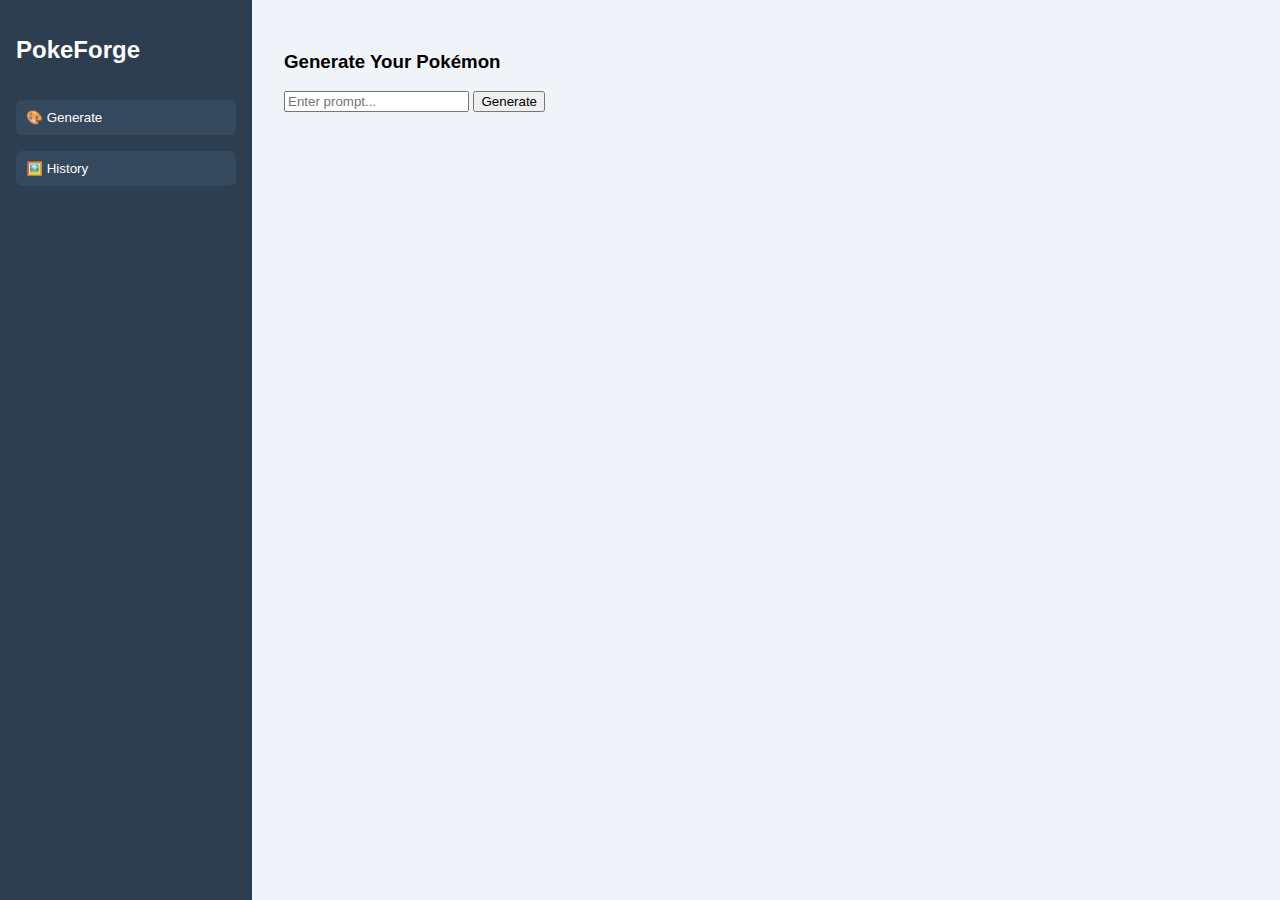
<file: templates/dashboard.html>
<!DOCTYPE html>
<html lang="en">
<head>
  <meta charset="UTF-8" />
  <meta name="viewport" content="width=device-width, initial-scale=1.0"/>
  <title>PokeForge Dashboard</title>
  <link rel="stylesheet" href="/static/styles.css">
</head>
<body>
  <div class="dashboard">
    <aside class="sidebar">
      <h2>PokeForge</h2>
      <button onclick="toggleTab('generate')">🎨 Generate</button>
      <button onclick="toggleTab('history')">🖼️ History</button>
    </aside>

    <main>
      <section id="generate" class="tab active">
        <h3>Generate Your Pokémon</h3>
        <input type="text" id="prompt" placeholder="Enter prompt..."/>
        <button onclick="generateImage()">Generate</button>
        <div id="imageContainer"></div>
      </section>

      <section id="history" class="tab">
        <h3>Your Generated Pokémon</h3>
        <div id="historyContainer"></div>
      </section>
    </main>
  </div>
  <script src="/static/script.js"></script>
</body>
</html>
</file>
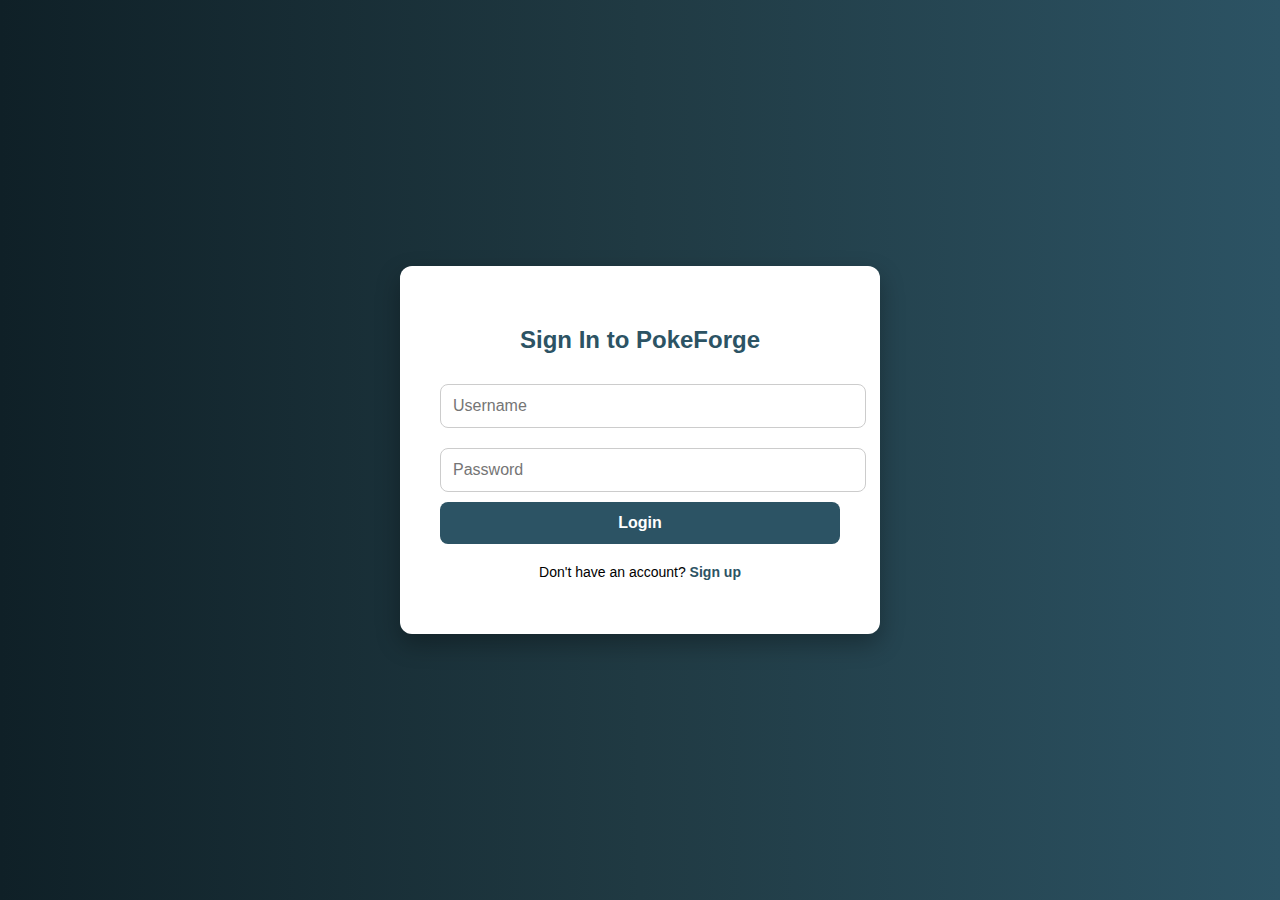
<file: templates/login.html>
<!DOCTYPE html>
<html lang="en">
<head>
  <meta charset="UTF-8" />
  <meta name="viewport" content="width=device-width, initial-scale=1.0"/>
  <title>Login | PokeForge</title>
  <link rel="stylesheet" href="/static/styles.css">
  <style>
    body {
      margin: 0;
      font-family: 'Segoe UI', Tahoma, Geneva, Verdana, sans-serif;
      background: linear-gradient(to right, #0f2027, #203a43, #2c5364);
      height: 100vh;
      display: flex;
      justify-content: center;
      align-items: center;
    }

    .form-container {
      background: white;
      padding: 40px;
      border-radius: 12px;
      box-shadow: 0 10px 25px rgba(0, 0, 0, 0.3);
      max-width: 400px;
      width: 100%;
      text-align: center;
    }

    .form-container h2 {
      margin-bottom: 20px;
      color: #2c5364;
    }

    .form-container input {
      width: 100%;
      padding: 12px;
      margin: 10px 0;
      border-radius: 8px;
      border: 1px solid #ccc;
      font-size: 16px;
    }

    .form-container button {
      width: 100%;
      padding: 12px;
      background-color: #2c5364;
      color: white;
      border: none;
      border-radius: 8px;
      font-size: 16px;
      cursor: pointer;
      transition: background-color 0.3s ease;
    }

    .form-container button:hover {
      background-color: #1a3a4f;
    }

    .form-container p {
      margin-top: 20px;
      font-size: 14px;
    }

    .form-container a {
      color: #2c5364;
      text-decoration: none;
      font-weight: bold;
    }

    .form-container a:hover {
      text-decoration: underline;
    }
  </style>
</head>
<body>
  <div class="form-container">
    <h2>Sign In to PokeForge</h2>
    <form action="/login" method="POST">
      <input type="text" name="username" placeholder="Username" required />
      <input type="password" name="password" placeholder="Password" required />
      <button type="submit">Login</button>
      <p>Don't have an account? <a href="/signup">Sign up</a></p>
    </form>
  </div>
</body>
</html>
</file>
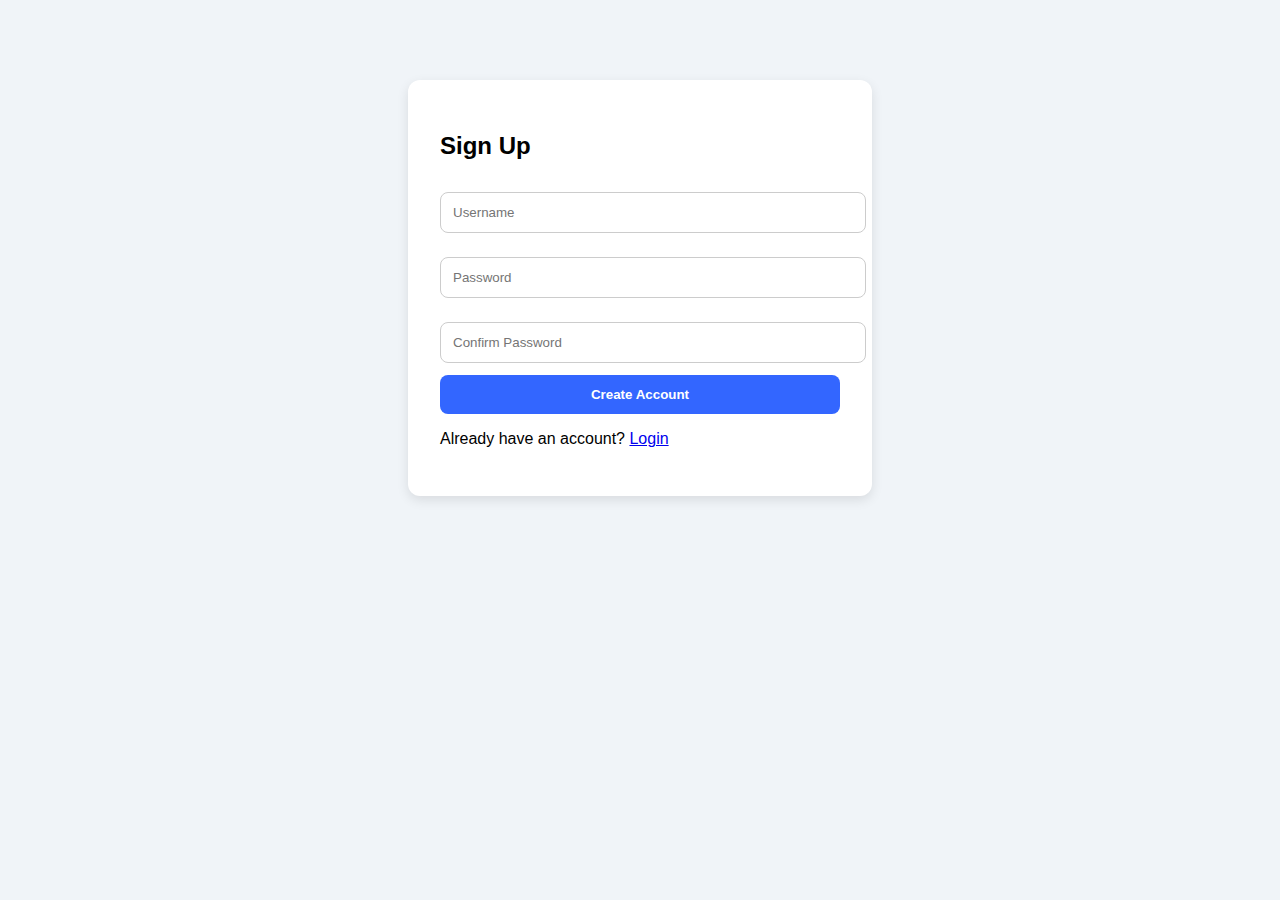
<file: templates/signup.html>
<!DOCTYPE html>
<html lang="en">
<head>
  <meta charset="UTF-8"/>
  <meta name="viewport" content="width=device-width, initial-scale=1.0"/>
  <title>Sign Up | PokeForge</title>
  <link rel="stylesheet" href="/static/styles.css">
</head>
<body>
  <div class="form-container">
    <h2>Sign Up</h2>
    <form action="/signup" method="POST">
      <input type="text" name="username" placeholder="Username" required />
      <input type="password" name="password" placeholder="Password" required />
      <input type="password" name="confirm_password" placeholder="Confirm Password" required />
      <button type="submit">Create Account</button>
      <p>Already have an account? <a href="/">Login</a></p>
    </form>
  </div>
</body>
</html>
</file>
<file: static/styles.css>
body {
  font-family: 'Segoe UI', sans-serif;
  margin: 0;
  background: #f0f4f8;
}

.form-container {
  max-width: 400px;
  margin: 80px auto;
  padding: 2rem;
  background: white;
  border-radius: 12px;
  box-shadow: 0 4px 12px rgba(0,0,0,0.1);
}

form input {
  width: 100%;
  padding: 12px;
  margin: 12px 0;
  border-radius: 8px;
  border: 1px solid #ccc;
}

form button {
  width: 100%;
  padding: 12px;
  background-color: #3366ff;
  color: white;
  border: none;
  border-radius: 8px;
  font-weight: bold;
}

.dashboard {
  display: flex;
  height: 100vh;
}

.sidebar {
  background: #2c3e50;
  color: white;
  padding: 1rem;
  width: 220px;
  display: flex;
  flex-direction: column;
  gap: 1rem;
}

.sidebar button {
  background: #34495e;
  border: none;
  padding: 10px;
  color: white;
  border-radius: 6px;
  cursor: pointer;
  text-align: left;
}

main {
  flex: 1;
  padding: 2rem;
}

.tab {
  display: none;
}

.tab.active {
  display: block;
}

#imageContainer img, #historyContainer img {
  max-width: 100%;
  height: auto;
  margin-top: 1rem;
  border-radius: 8px;
  box-shadow: 0 4px 12px rgba(0,0,0,0.1);
}
</file>
